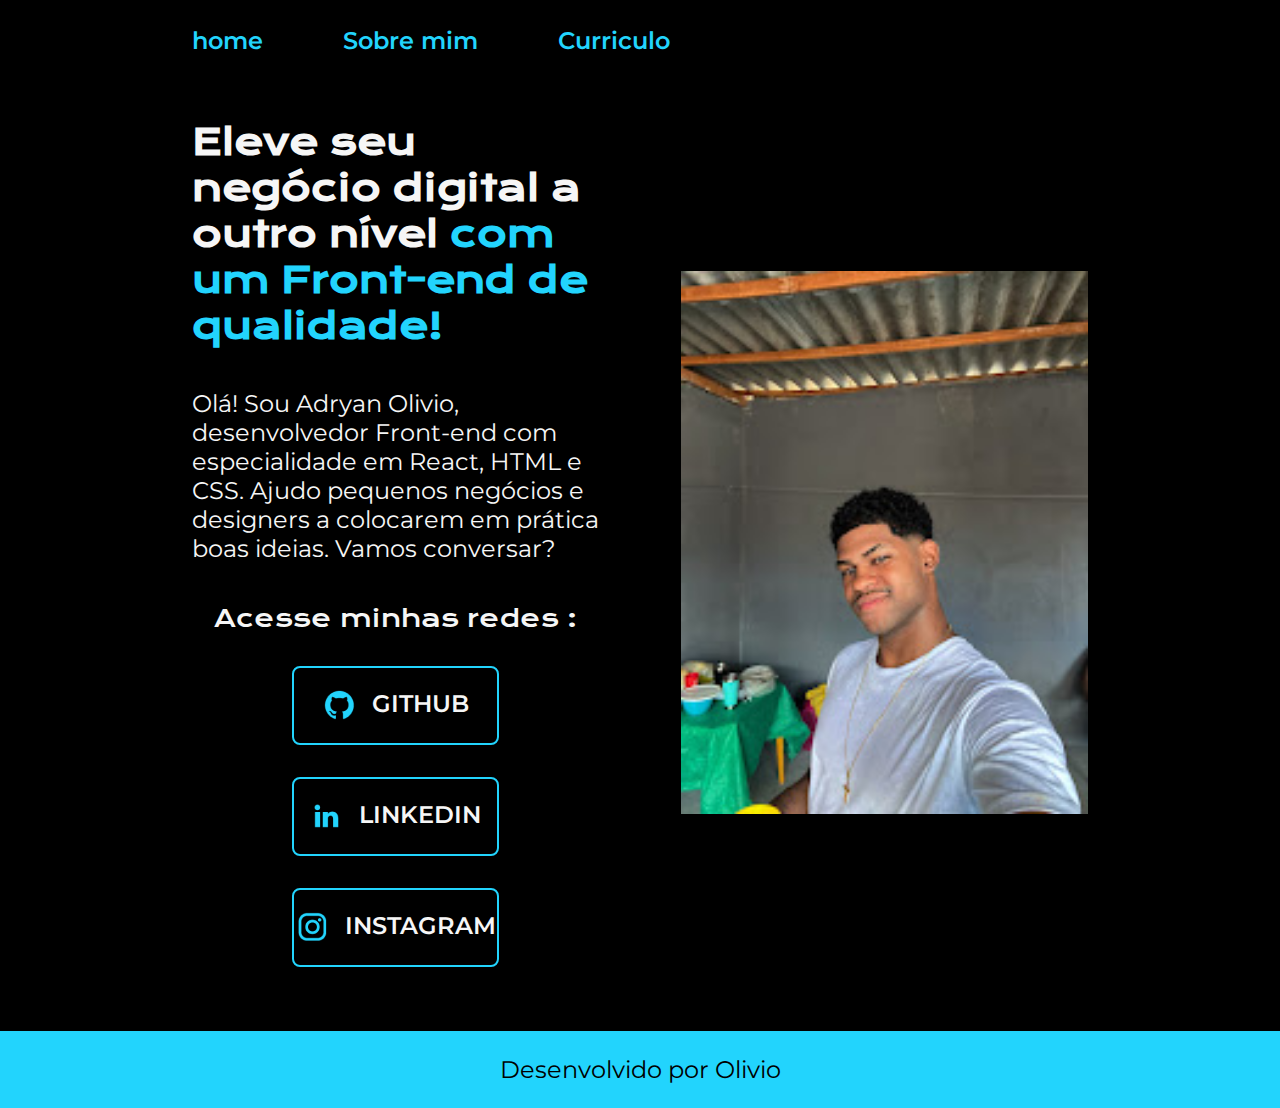
<file: index.html>
<!DOCTYPE html>
<html lang="pt-br">

<head>
    <meta charset="UTF-8">
    <meta http-equiv="X-UA-Compatible" content="IE=edge">
    <meta name="viewport" content="width=device-width, initial-scale=1.0">
    <title>Portifolio</title>
    <link rel="stylesheet" href="./estilo/style.css">
</head>

<body>
    <header class="cabecalho">
        <nav class="cabecalho__menu">
            <a class="cabecalho__menu__link" href="index.html"> home </a>
            <a class="cabecalho__menu__link" href="about.html"> Sobre mim </a>
            <a class="cabecalho__menu__link" href="curriculo.html"> Curriculo </a>
        </nav>
    </header>
    <main class="apresentacao">
        <section class="apresentacao__conteudo">
            <h1 class="apresentacao__conteudo__titulo">Eleve seu negócio digital a outro nível <strong
                    class="titulo-destaque">com um Front-end de qualidade!
                </strong></h1>
            <p class="apresentacao__conteudo__texto">Olá! Sou Adryan Olivio, desenvolvedor
                Front-end com especialidade em React, HTML e
                CSS. Ajudo pequenos negócios e designers a
                colocarem em prática boas ideias. Vamos
                conversar?</p>
            <div class="apresentacao__links">
                <h2 class="apresentacao__links__sub"> Acesse minhas redes : </h2>
                <a class="apresentacao__links__navegacao" href="https://github.com/adrryan"> <img src="./assents/github.png"
                alt="github">
                    GITHUB
                </a>
                <a class="apresentacao__links__navegacao" href="https://github.com/adrryan"> <img
                        src="./assents/linkedin.png" alt="linkedin">
                    LINKEDIN
                </a>
                <a class="apresentacao__links__navegacao" href="https://instagran.com/Oliivi0"> <img
                        src="./assents/instagram.png" alt="instagram">
                    INSTAGRAM
                </a>

            </div>
        </section>
        <img class="apresentacao__imagem" src="assents/adryan.JPG" alt=" imagem minha ">
    </main>
    <footer>
        <p class="rodape"> Desenvolvido por Olivio </p>
    </footer>
</body>

</html>
</file>
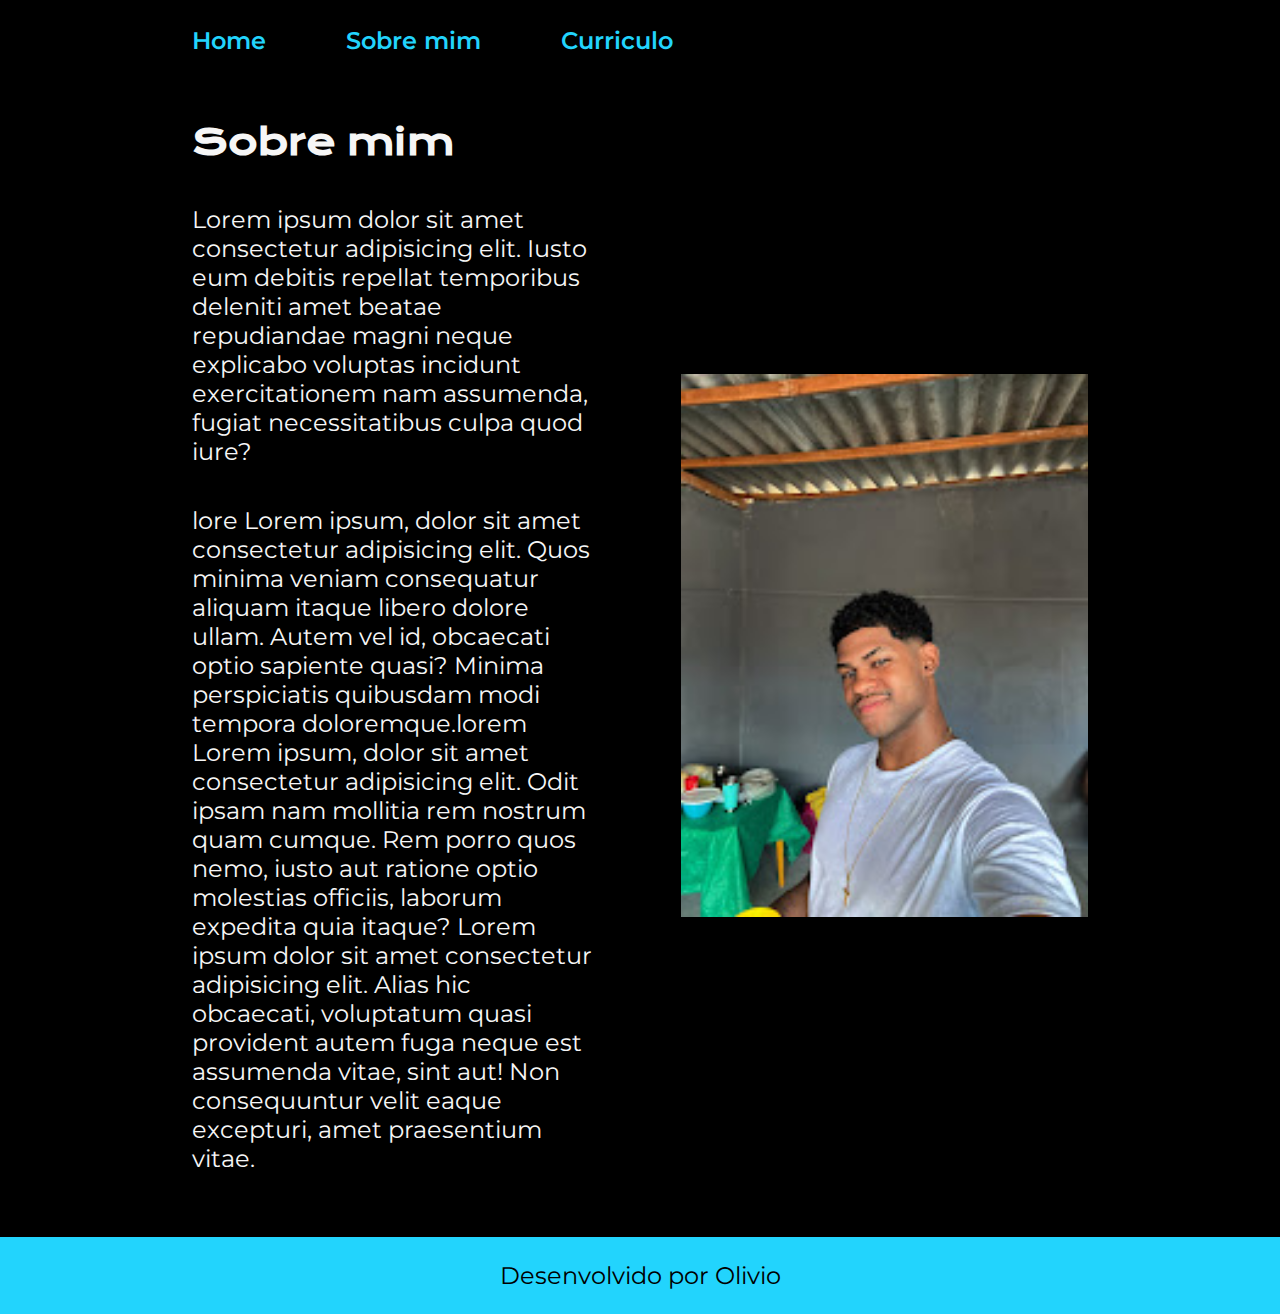
<file: about.html>
<!DOCTYPE html>
<html lang="pt-br">

<head>
    <meta charset="UTF-8">
    <meta name="viewport" content="width=device-width, initial-scale=1.0">
    <title>Sobre mim </title>
    <link rel="stylesheet" href="about.html">
    <link rel="stylesheet" href="estilo/style.css">
</head>

</NAV>

<body class="apresentacao__sobre">
    <header class="cabecalho">
        <NAV class="cabecalho__menu">

            <a class="cabecalho__menu__link" href="index.html"> Home </a>
            <a class="cabecalho__menu__link" href="about.html"> Sobre mim </a>
            <a class="cabecalho__menu__link" href="curriculo.html"> Curriculo </a>
    </header>
    <main class="apresentacao">
        <section class="apresentacao__conteudo" >
            <h1 class="apresentacao__conteudo__titulo" >Sobre mim </h1>
        <p class="apresentacao__conteudo__texto">Lorem ipsum dolor sit amet consectetur adipisicing elit. Iusto eum debitis repellat temporibus deleniti amet beatae repudiandae magni neque explicabo voluptas incidunt exercitationem nam assumenda, fugiat necessitatibus culpa quod iure?</p>
        <p class="apresentacao__conteudo__texto">lore Lorem ipsum, dolor sit amet consectetur adipisicing elit. Quos minima veniam consequatur aliquam itaque libero dolore ullam. Autem vel id, obcaecati optio sapiente quasi? Minima perspiciatis quibusdam modi tempora doloremque.lorem Lorem ipsum, dolor sit amet consectetur adipisicing elit. Odit ipsam nam mollitia rem nostrum quam cumque. Rem porro quos nemo, iusto aut ratione optio molestias officiis, laborum expedita quia itaque? Lorem ipsum dolor sit amet consectetur adipisicing elit. Alias hic obcaecati, voluptatum quasi provident autem fuga neque est assumenda vitae, sint aut! Non consequuntur velit eaque excepturi, amet praesentium vitae.
        </p>
        
        </section>
        <img class="apresentacao__imagem" src="assents/adryan.JPG" alt=" imagem minha ">
    </main>
    <footer>
        <p class="rodape"> Desenvolvido por Olivio </p>
    </footer>
</body>

</html>
</file>
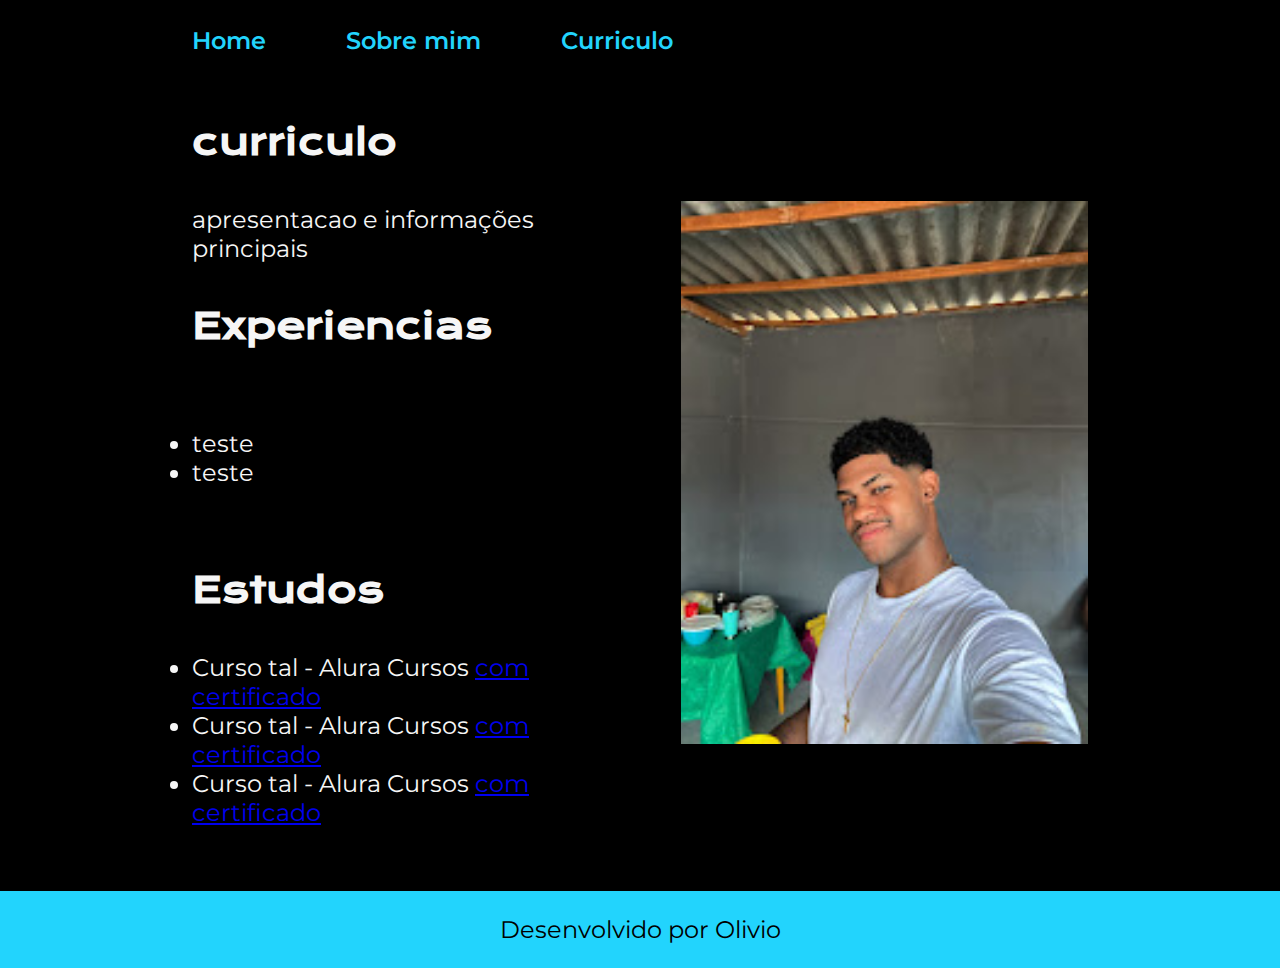
<file: curriculo.html>
<!DOCTYPE html>
<html lang="pt-br">

<head>
    <meta charset="UTF-8">
    <meta name="viewport" content="width=device-width, initial-scale=1.0">
    <title>CURRICULO</title>
    <link rel="stylesheet" href="estilo/style.css">
    <link rel="stylesheet" href="about.html">
    <link rel="stylesheet" href="curriculo.html">
</head>

<body>
    <header class="cabecalho">
        <nav class="cabecalho__menu">
            <a class="cabecalho__menu__link" href="index.html"> Home </a>
            <a class="cabecalho__menu__link" href="about.html"> Sobre mim </a>
            <a class="cabecalho__menu__link" href="curriculo.html"> Curriculo </a>
        </nav>
    </header>
    <main class="apresentacao">
        <section class="apresentacao__conteudo">
            <h1 class="apresentacao__conteudo__titulo"> curriculo
            </h1>
            <p class="apresentacao__conteudo__texto">
                apresentacao e informações principais
            </p>
            <h2 class="apresentacao__conteudo__titulo">Experiencias</h2>
            <p class="apresentacao__conteudo__texto">
            <ul class="apresentacao__conteudo__texto">
                <li>teste</li>
                <li>teste</li>
            </ul>
            </p>
            <h2 class="apresentacao__conteudo__titulo">Estudos</h2>
        <div class="apresentacao__conteudo__texto">
        <ul class="apresentacao__conteudo__texto">
            <li>Curso tal - Alura Cursos <a href="linkdocertificado">com certificado</a> </li>
            <li>Curso tal - Alura Cursos <a href="linkdocertificado">com certificado</a></li>
            <li>Curso tal - Alura Cursos <a href="linkdocertificado">com certificado</a></li>
        </ul>
        </div>    
        </section>
        <img class="apresentacao__imagem" src="assents/adryan.JPG" alt=" imagem minha ">
    </main>
    <footer>  <p class="rodape"> Desenvolvido por Olivio </p></footer>
</body>
</file>
<file: estilo/style.css>
@import url('https://fonts.googleapis.com/css2?family=Krona+One&family=Montserrat:wght@400;600&display=swap');

:root {
    --cor-primaria: #000000;
    --cor-secundaria: #F6F6F6;
    --cor-terciaria: #22D4FD;
    --cor-hover: #272727;

    --fonte-primaria: 'Krona One', sans-serif;
    --fonte-secundaria: 'Montserrat', sans-serif;
}

* {
    margin: 0;
    padding: 0;
}

@keyframes teste {
    from {
        color: var(--cor-terciaria);
    }

}

@keyframes example {
    from {
        background-color: #e9e9e9;
    }

    to {
        background-color: rgb(247, 18, 18);
    }
}

body {
    box-sizing: border-box;
    background-color: var(--cor-primaria);
    color: var(--cor-secundaria);
}

.cabecalho {
    padding: 2% 0% 0% 15%;
}

.cabecalho__menu__link:hover {
    cursor: pointer;
    animation-name: teste;
    animation-duration: 10s;

}

.cabecalho__menu {
    display: flex;
    gap: 80px;
}

.cabecalho__menu__link {
    font-family: var(--fonte-secundaria);
    font-size: 1.5rem;
    font-weight: 600;
    color: var(--cor-terciaria);
    text-decoration: none;
}

.apresentacao {
    padding: 5% 15%;
    display: flex;
    align-items: center;
    justify-content: space-between;
    gap: 82px;
}

.apresentacao__conteudo {
    width: 50%;
    display: flex;
    flex-direction: column;
    gap: 40px;
}

.apresentacao__conteudo__titulo {
    font-size: 2.25rem;
    font-family: var(--fonte-primaria);
}

.titulo-destaque {
    color: var(--cor-terciaria);
}

.apresentacao__conteudo__texto {
    font-size: 1.5rem;
    font-family: var(--fonte-secundaria);
}

.apresentacao__links {
    display: flex;
    flex-direction: column;
    justify-content: space-between;
    align-items: center;
    gap: 32px;
}

.apresentacao__links__sub {
    font-family: var(--fonte-primaria);
    font-weight: 400;
    font-size: 1.5rem;
}

.apresentacao__links__navegacao {
    display: flex;
    justify-content: center;
    gap: 16px;
    border: 2px solid var(--cor-terciaria);
    width: 50%;
    text-align: center;
    border-radius: 8px;
    font-size: 1.5rem;
    font-weight: 600;
    padding: 21.5px 0;
    text-decoration: none;
    color: var(--cor-secundaria);
    font-family: var(--fonte-secundaria);
}

.apresentacao__links__navegacao:hover {
    background-color: var(--cor-hover);
    text-decoration: none;
    cursor: pointer;
    width: 250px;
    border-radius: 50px;

}

.apresentacao__imagem {
    width: 50%;
}

.rodape {
    color: var(--cor-primaria);
    background-color: var(--cor-terciaria);
    padding: 24px;
    text-align: center;
    font-family: var(--fonte-secundaria);
    font-size: 1.5rem;
    font-weight: 400;
}

@media (max-width: 1200px) {
    .cabecalho {
        padding: 10%;
    }

    .cabecalho__menu {
        justify-content: center;
    }

    .apresentacao {
        flex-direction: column-reverse;
    }

}
</file>
